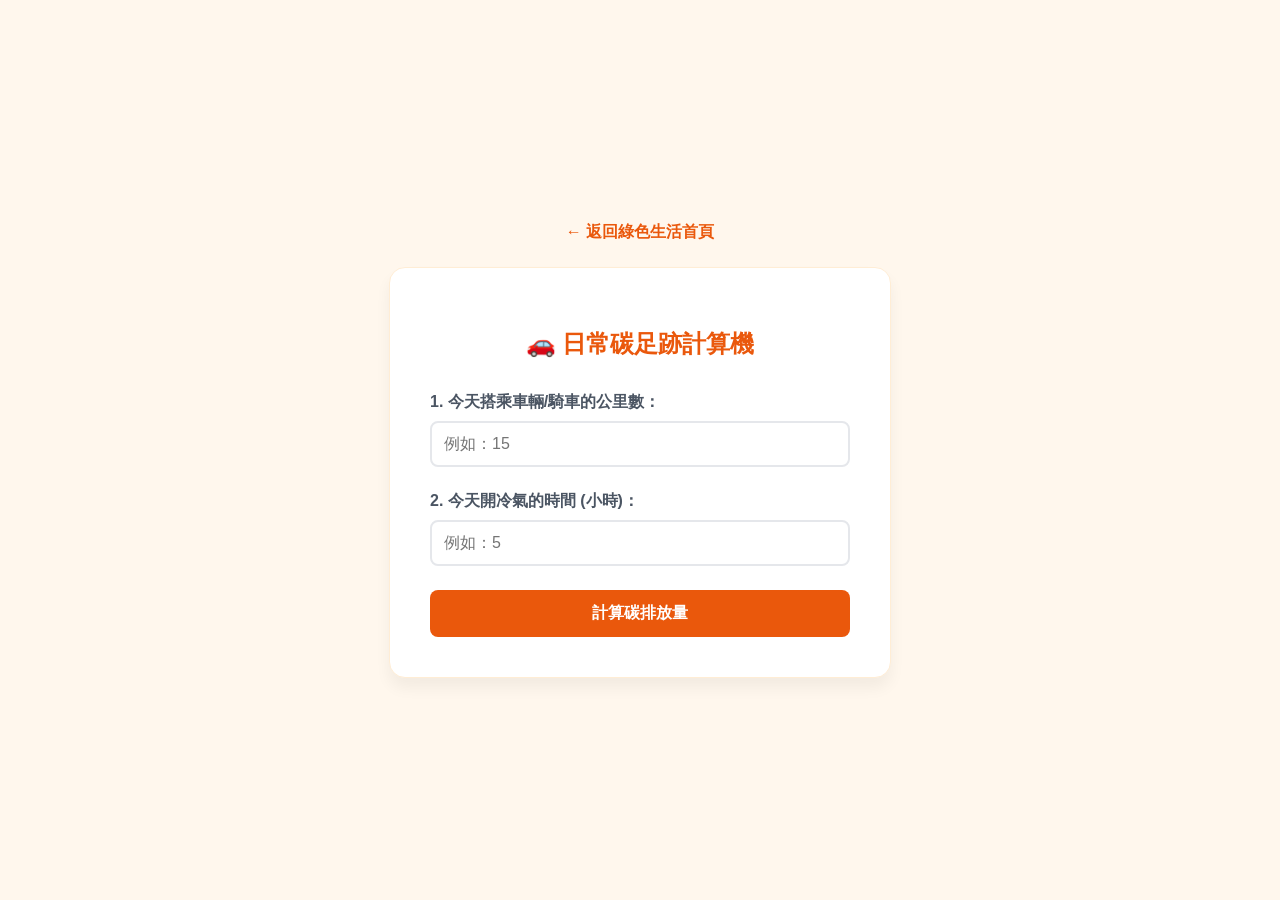
<file: carbon/index.html>
<!DOCTYPE html>
<html lang="zh-TW">
<head>
    <meta charset="UTF-8">
    <meta name="viewport" content="width=device-width, initial-scale=1.0">
    <title>日常碳足跡計算機</title>
    <link rel="stylesheet" href="style.css">
</head>
<body>
    <a href="../index.html" class="back-btn">← 返回綠色生活首頁</a>
    <div class="wrapper">
        <h2>🚗 日常碳足跡計算機</h2>
        <div class="form-group">
            <label>1. 今天搭乘車輛/騎車的公里數：</label>
            <input type="number" id="km" placeholder="例如：15" min="0">
        </div>
        <div class="form-group">
            <label>2. 今天開冷氣的時間 (小時)：</label>
            <input type="number" id="ac-hours" placeholder="例如：5" min="0">
        </div>
        <button onclick="calcCarbon()">計算碳排放量</button>

        <div id="result" class="result-box">
            <div class="num" id="carbon-num">0.0</div>
            <p>公斤 (kg CO2e)</p>
            <div class="status" id="carbon-status"></div>
        </div>
    </div>
    <script src="script.js"></script>
</body>
</html>
</file>
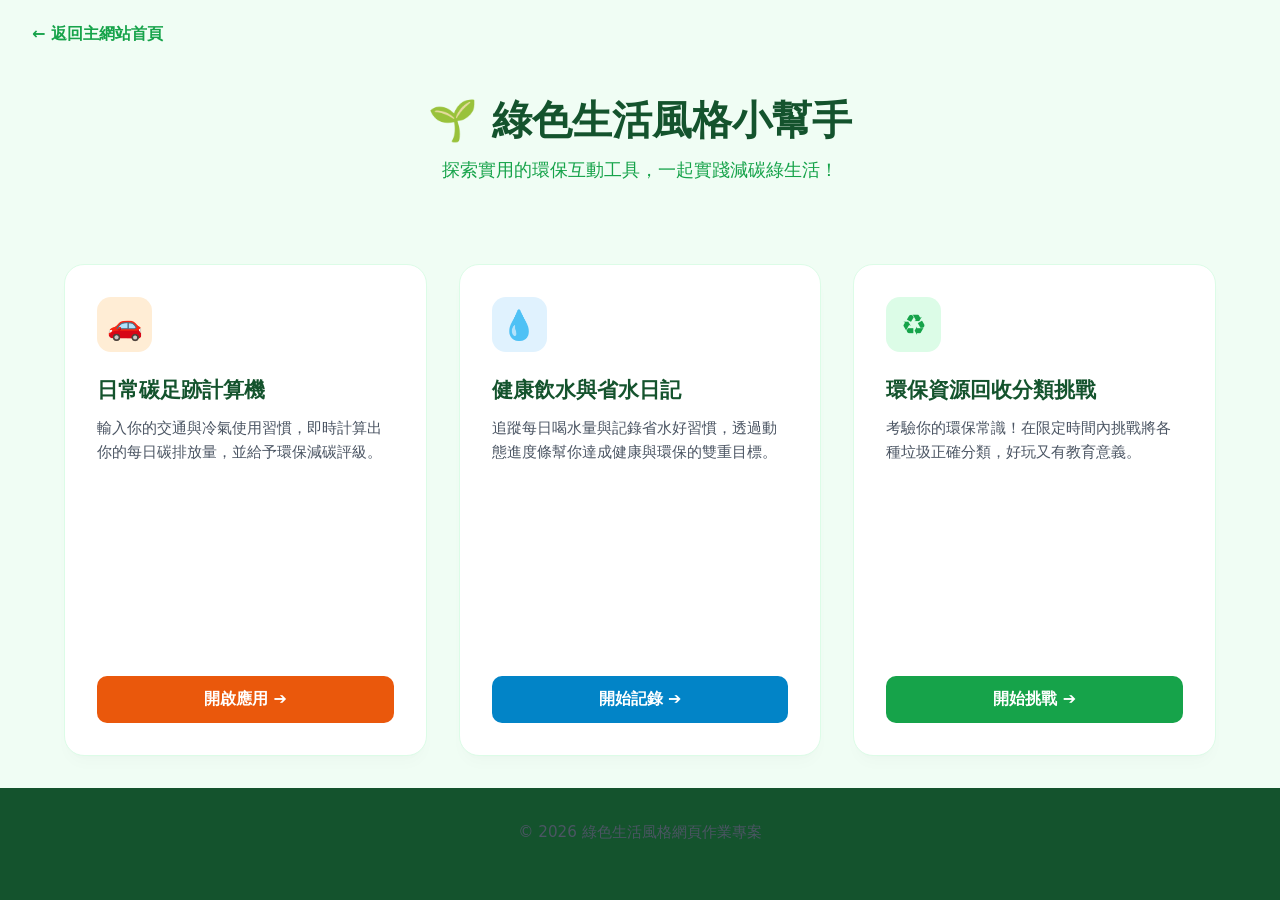
<file: eco/index.html>
<!DOCTYPE html>
<html lang="zh-TW">
<head>
    <meta charset="UTF-8">
    <meta name="viewport" content="width=device-width, initial-scale=1.0">
    <title>綠色生活風格小幫手</title>
    <link rel="stylesheet" href="style.css">
</head>
<body>
    <a href="../index.html" class="back-home">← 返回主網站首頁</a>

    <header>
        <h1>🌱 綠色生活風格小幫手</h1>
        <p>探索實用的環保互動工具，一起實踐減碳綠生活！</p>
    </header>

    <div class="container">
        <div class="card">
            <div class="card-content">
                <div class="icon-box icon-carbon">🚗</div>
                <h3>日常碳足跡計算機</h3>
                <p>輸入你的交通與冷氣使用習慣，即時計算出你的每日碳排放量，並給予環保減碳評級。</p>
                <a href="carbon/index.html" class="btn btn-carbon">開啟應用 ➔</a>
            </div>
        </div>

        <div class="card">
            <div class="card-content">
                <div class="icon-box icon-water">💧</div>
                <h3>健康飲水與省水日記</h3>
                <p>追蹤每日喝水量與記錄省水好習慣，透過動態進度條幫你達成健康與環保的雙重目標。</p>
                <a href="water/index.html" class="btn btn-water">開始記錄 ➔</a>
            </div>
        </div>

        <div class="card">
            <div class="card-content">
                <div class="icon-box icon-sorting">♻️</div>
                <h3>環保資源回收分類挑戰</h3>
                <p>考驗你的環保常識！在限定時間內挑戰將各種垃圾正確分類，好玩又有教育意義。</p>
                <a href="sorting/index.html" class="btn btn-sorting">開始挑戰 ➔</a>
            </div>
        </div>
    </div>

    <footer>
        <p>&copy; 2026 綠色生活風格網頁作業專案</p>
    </footer>
</body>
</html>
</file>
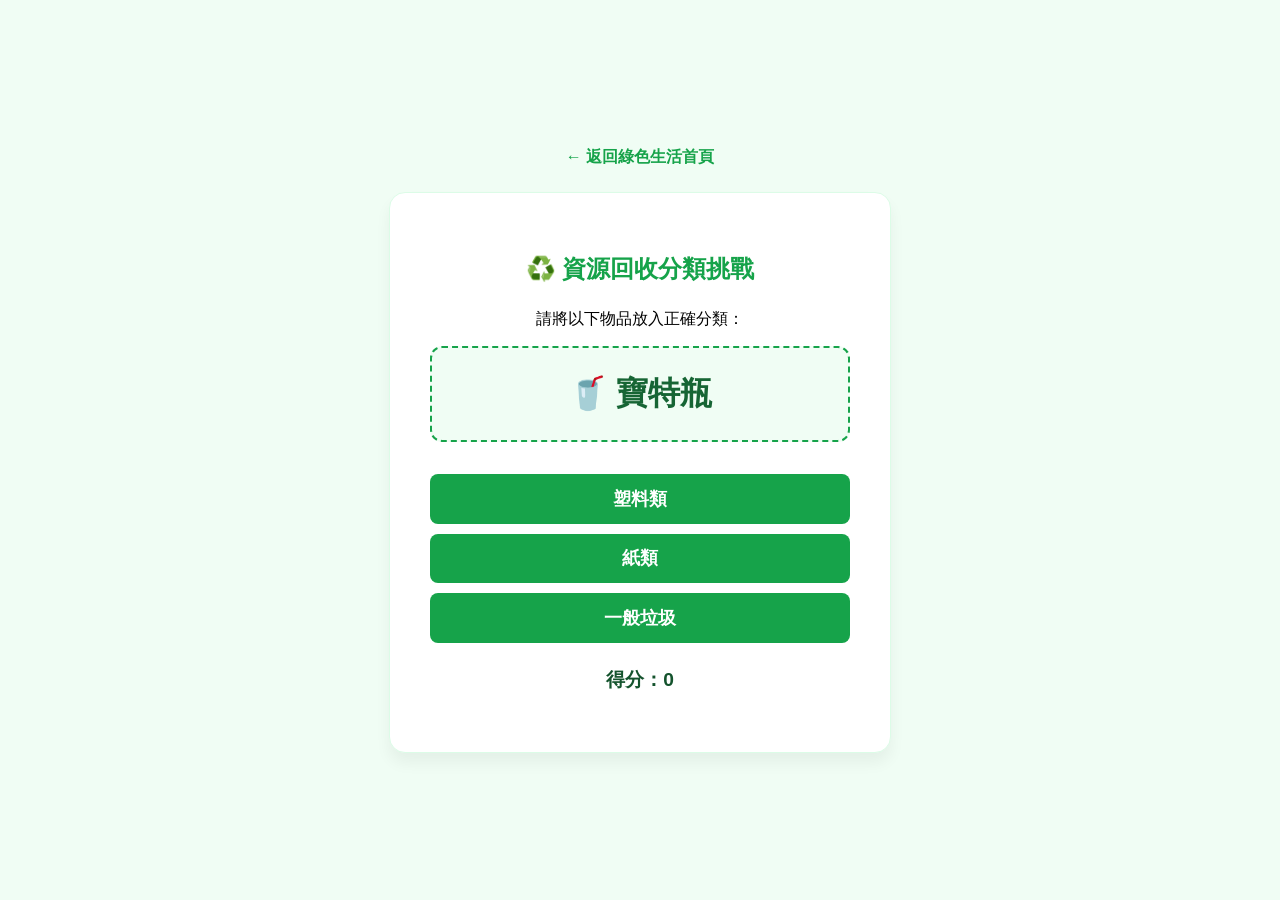
<file: sorting/index.html>
<!DOCTYPE html>
<html lang="zh-TW">
<head>
    <meta charset="UTF-8">
    <meta name="viewport" content="width=device-width, initial-scale=1.0">
    <title>資源回收分類挑戰</title>
    <link rel="stylesheet" href="style.css">
</head>
<body>
    <a href="../index.html" class="back-btn">← 返回綠色生活首頁</a>
    <div class="wrapper">
        <h2>♻️ 資源回收分類挑戰</h2>
        <div class="game-box">
            <p>請將以下物品放入正確分類：</p>
            <div class="item-display" id="item-box">寶特瓶</div>
            
            <div class="btn-grid">
                <button onclick="checkAnswer('plastic')">塑料類</button>
                <button onclick="checkAnswer('paper')">紙類</button>
                <button onclick="checkAnswer('trash')">一般垃圾</button>
            </div>
        </div>
        <p class="score">得分：<span id="score-val">0</span></p>
    </div>
    <script src="script.js"></script>
</body>
</html>
</file>
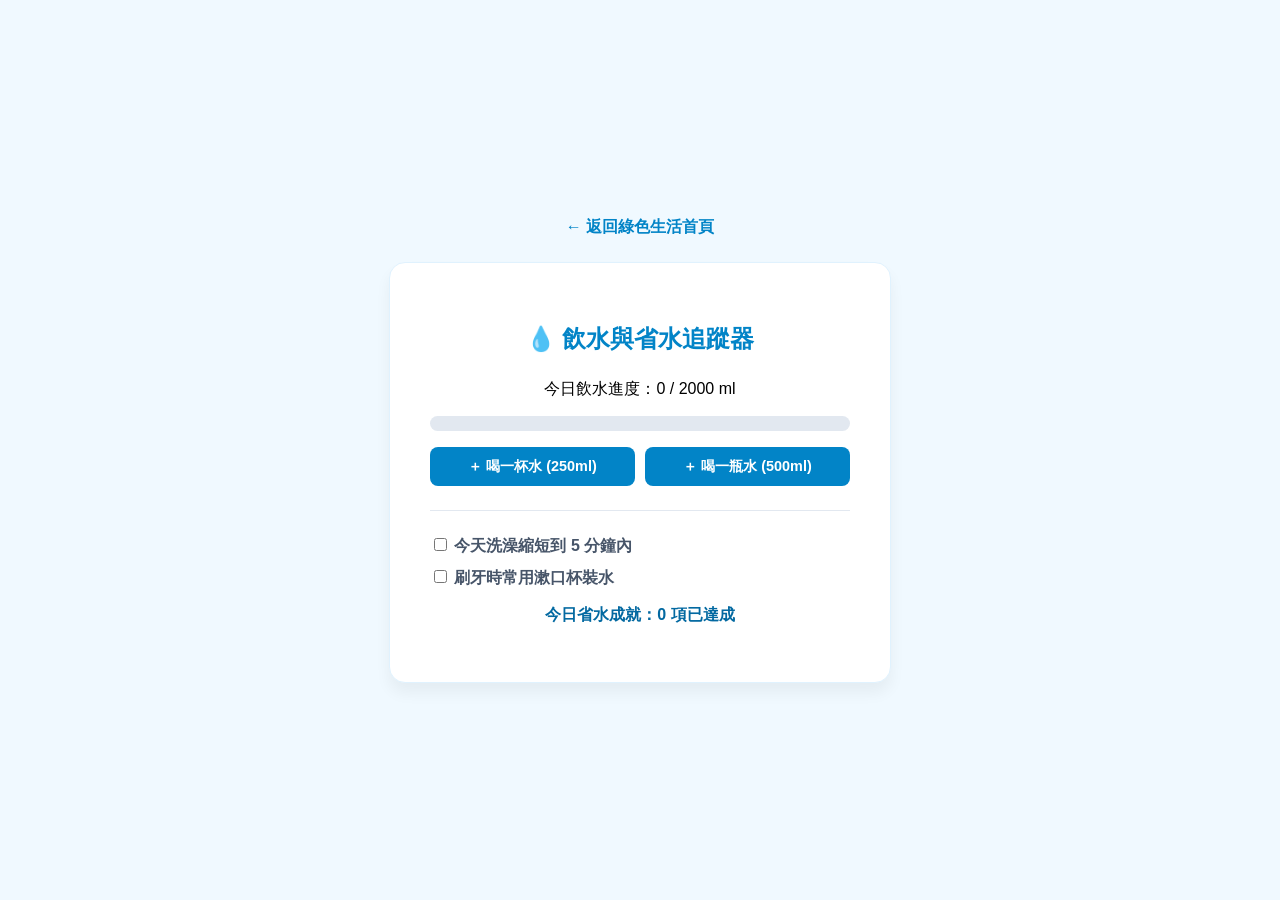
<file: water/index.html>
<!DOCTYPE html>
<html lang="zh-TW">
<head>
    <meta charset="UTF-8">
    <meta name="viewport" content="width=device-width, initial-scale=1.0">
    <title>健康飲水與省水日記</title>
    <link rel="stylesheet" href="style.css">
</head>
<body>
    <a href="../index.html" class="back-btn">← 返回綠色生活首頁</a>
    <div class="wrapper">
        <h2>💧 飲水與省水追蹤器</h2>
        <div class="progress-section">
            <p>今日飲水進度：<span id="water-count">0</span> / 2000 ml</p>
            <div class="bar-bg"><div id="water-bar" class="bar-fill"></div></div>
        </div>
        <div class="btn-group">
            <button class="add-water" onclick="addWater(250)">＋ 喝一杯水 (250ml)</button>
            <button class="add-water" onclick="addWater(500)">＋ 喝一瓶水 (500ml)</button>
        </div>
        <hr>
        <div class="eco-checkbox">
            <label><input type="checkbox" onchange="toggleEco(this)"> 今天洗澡縮短到 5 分鐘內</label>
            <label><input type="checkbox" onchange="toggleEco(this)"> 刷牙時常用漱口杯裝水</label>
        </div>
        <p class="eco-score">今日省水成就：<span id="eco-count">0</span> 項已達成</p>
    </div>
    <script src="script.js"></script>
</body>
</html>
</file>
<file: carbon/style.css>
body { background: #fff7ed; display: flex; flex-direction: column; justify-content: center; align-items: center; min-height: 100vh; font-family: sans-serif; margin: 0; }
.back-btn { margin-bottom: 1.5rem; text-decoration: none; color: #ea580c; font-weight: bold; }
.wrapper { background: white; padding: 2.5rem; border-radius: 16px; box-shadow: 0 10px 15px rgba(0,0,0,0.05); width: 90%; max-width: 420px; text-align: center; border: 1px solid #ffedd5; }
h2 { color: #ea580c; margin-bottom: 2rem; }
.form-group { text-align: left; margin-bottom: 1.5rem; }
label { display: block; margin-bottom: 0.5rem; font-weight: bold; color: #4b5563; }
input { width: 100%; padding: 0.75rem; border: 2px solid #e5e7eb; border-radius: 8px; font-size: 1rem; outline: none; box-sizing: border-box; }
input:focus { border-color: #ea580c; }
button { width: 100%; padding: 0.8rem; background: #ea580c; color: white; border: none; border-radius: 8px; font-size: 1rem; font-weight: bold; cursor: pointer; }
button:hover { background: #c2410c; }
.result-box { margin-top: 2rem; padding: 1.5rem; background: #fff7ed; border-radius: 12px; display: none; }
.num { font-size: 3rem; font-weight: bold; color: #ea580c; }
.status { font-weight: bold; margin-top: 0.5rem; font-size: 1.1rem; }
</file>
<file: eco/style.css>
* { box-sizing: border-box; margin: 0; padding: 0; font-family: system-ui, -apple-system, sans-serif; }
body { background: #f0fdf4; color: #166534; display: flex; flex-direction: column; min-height: 100vh; }

.back-home { display: inline-block; margin: 1.5rem 0 0 2rem; text-decoration: none; color: #16a34a; font-weight: bold; font-size: 1rem; transition: transform 0.2s; }
.back-home:hover { transform: translateX(-5px); }

header { text-align: center; padding: 3rem 1rem 1.5rem 1rem; }
header h1 { font-size: 2.5rem; color: #14532d; margin-bottom: 0.5rem; }
header p { color: #16a34a; font-size: 1.1rem; }

.container { max-width: 1200px; margin: 2rem auto; padding: 0 1.5rem; display: grid; grid-template-columns: repeat(auto-fit, minmax(300px, 1fr)); gap: 2rem; flex: 1; width: 100%; }

.card { background: white; border-radius: 20px; overflow: hidden; box-shadow: 0 10px 15px -3px rgba(0,0,0,0.02), 0 4px 6px -4px rgba(0,0,0,0.02); border: 1px solid #dcfce7; transition: transform 0.3s, box-shadow 0.3s; display: flex; flex-direction: column; }
.card:hover { transform: translateY(-5px); box-shadow: 0 20px 25px -5px rgba(22,163,74,0.1); }
.card-content { padding: 2rem; flex: 1; display: flex; flex-direction: column; }

.icon-box { width: 55px; height: 55px; border-radius: 14px; display: flex; align-items: center; justify-content: center; font-size: 1.8rem; margin-bottom: 1.5rem; }
.icon-carbon { background: #ffedd5; color: #ea580c; }
.icon-water { background: #e0f2fe; color: #0284c7; }
.icon-sorting { background: #dcfce7; color: #16a34a; }

h3 { font-size: 1.3rem; margin-bottom: 0.75rem; color: #14532d; }
p { color: #4b5563; line-height: 1.6; margin-bottom: 1.5rem; flex: 1; font-size: 0.95rem; }

.btn { display: inline-flex; align-items: center; justify-content: center; padding: 0.8rem 1.5rem; border-radius: 10px; font-weight: bold; text-decoration: none; transition: background 0.2s, transform 0.1s; }
.btn:active { transform: scale(0.98); }
.btn-carbon { background: #ea580c; color: white; } .btn-carbon:hover { background: #c2410c; }
.btn-water { background: #0284c7; color: white; } .btn-water:hover { background: #0369a1; }
.btn-sorting { background: #16a34a; color: white; } .btn-sorting:hover { background: #15803d; }

footer { text-align: center; padding: 2rem; color: #86efac; font-size: 0.9rem; background: #14532d; color: white; margin-top: auto; }
</file>
<file: sorting/style.css>
body { background: #f0fdf4; display: flex; flex-direction: column; justify-content: center; align-items: center; min-height: 100vh; font-family: sans-serif; margin: 0; }
.back-btn { margin-bottom: 1.5rem; text-decoration: none; color: #16a34a; font-weight: bold; }
.wrapper { background: white; padding: 2.5rem; border-radius: 16px; box-shadow: 0 10px 15px rgba(0,0,0,0.05); width: 90%; max-width: 420px; text-align: center; border: 1px solid #dcfce7; }
h2 { color: #16a34a; margin-bottom: 1.5rem; }
.item-display { font-size: 2rem; font-weight: bold; background: #f0fdf4; padding: 1.5rem; border-radius: 12px; margin-bottom: 2rem; color: #166534; border: 2px dashed #16a34a; }
.btn-grid { display: flex; flex-direction: column; gap: 10px; }
button { padding: 0.8rem; font-size: 1.1rem; background: #16a34a; color: white; border: none; border-radius: 8px; font-weight: bold; cursor: pointer; }
button:hover { background: #15803d; }
.score { margin-top: 1.5rem; font-size: 1.2rem; font-weight: bold; color: #14532d; }
</file>
<file: water/style.css>
body { background: #f0f9ff; display: flex; flex-direction: column; justify-content: center; align-items: center; min-height: 100vh; font-family: sans-serif; margin: 0; }
.back-btn { margin-bottom: 1.5rem; text-decoration: none; color: #0284c7; font-weight: bold; }
.wrapper { background: white; padding: 2.5rem; border-radius: 16px; box-shadow: 0 10px 15px rgba(0,0,0,0.05); width: 90%; max-width: 420px; text-align: center; border: 1px solid #e0f2fe; }
h2 { color: #0284c7; margin-bottom: 1.5rem; }
.bar-bg { background: #e2e8f0; height: 15px; border-radius: 10px; overflow: hidden; margin: 1rem 0; }
.bar-fill { background: #0284c7; height: 100%; width: 0%; transition: width 0.3s; }
.btn-group { display: flex; gap: 10px; margin-bottom: 1.5rem; }
.add-water { flex: 1; padding: 0.6rem; background: #0284c7; color: white; border: none; border-radius: 8px; cursor: pointer; font-weight: bold; font-size: 0.9rem; }
hr { border: 0; border-top: 1px solid #e2e8f0; margin: 1.5rem 0; }
.eco-checkbox { text-align: left; display: flex; flex-direction: column; gap: 10px; }
.eco-checkbox label { font-weight: bold; color: #475569; cursor: pointer; }
.eco-score { margin-top: 1rem; font-weight: bold; color: #0369a1; }
</file>
